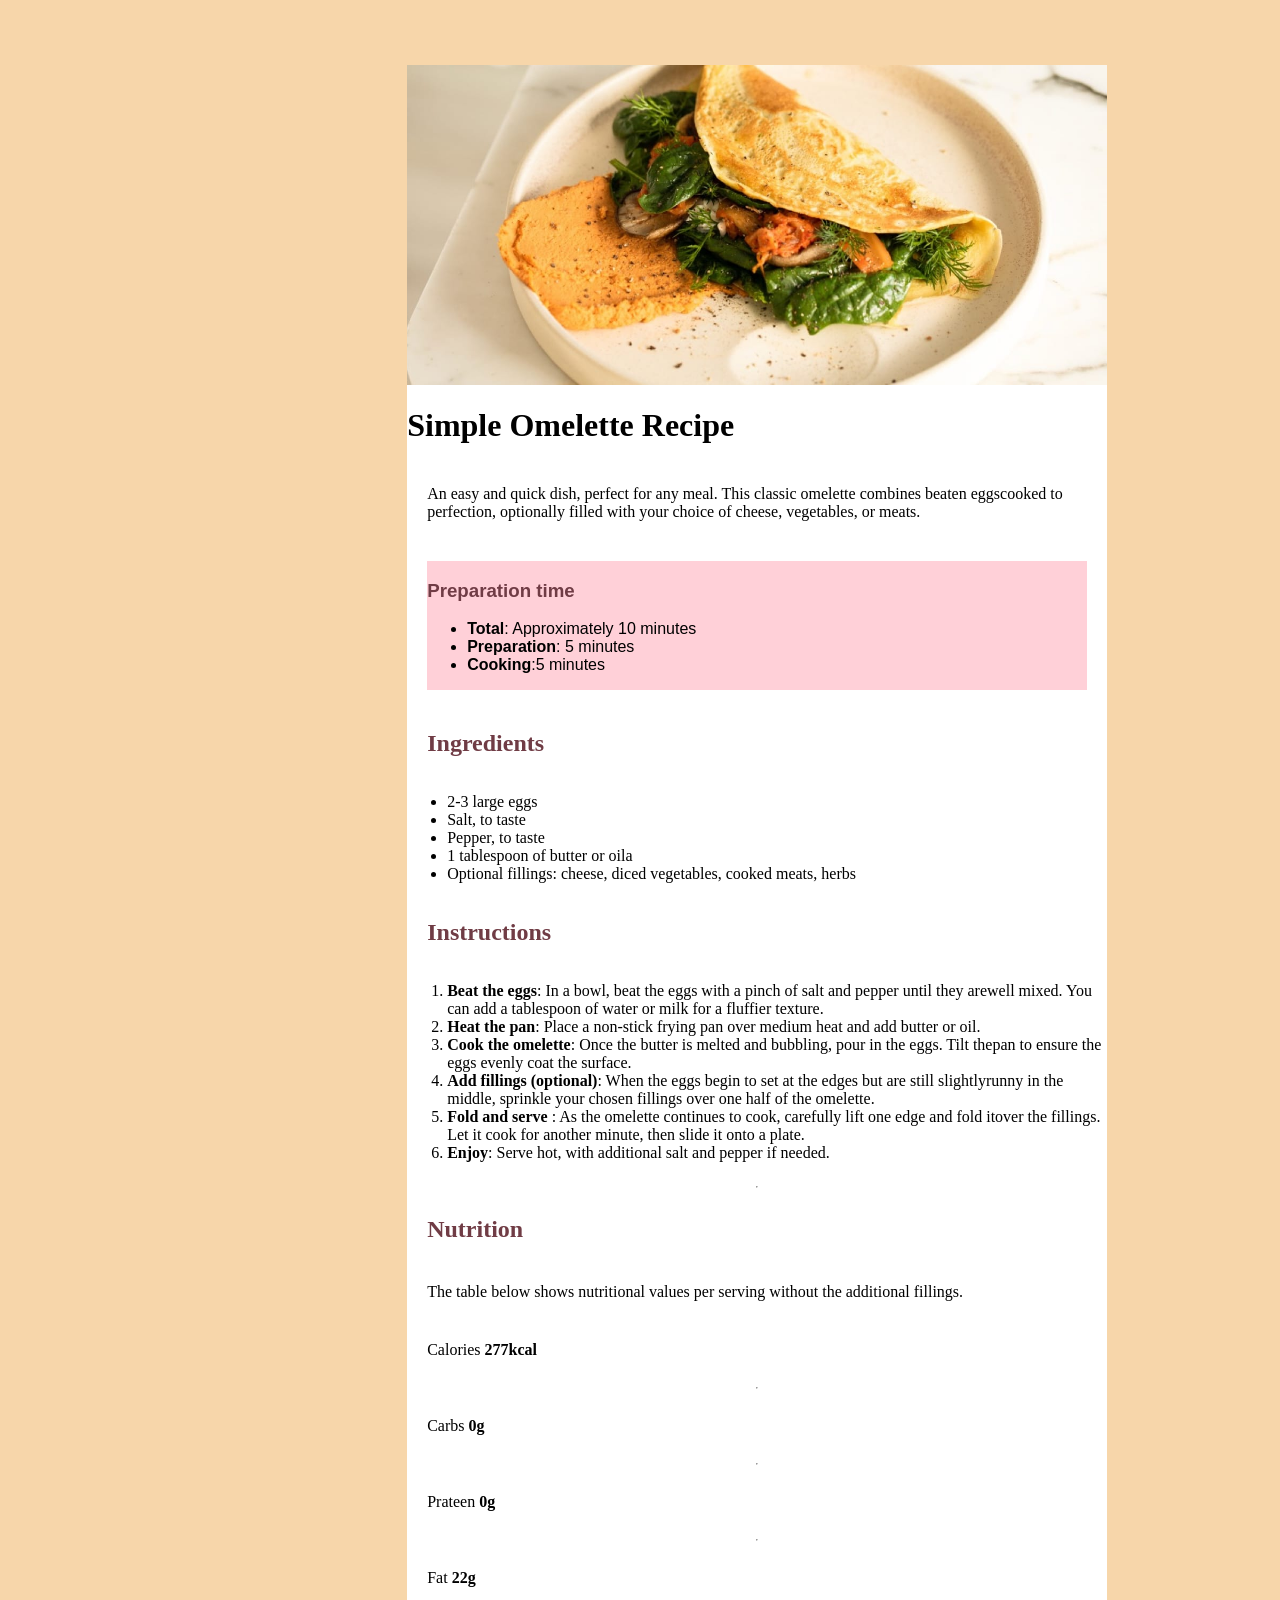
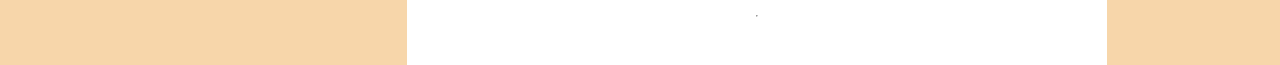
<file: index.html>
<!DOCTYPE html>
<html lang="en">
<head>
    <meta charset="UTF-8">
    <link rel="stylesheet" href="./style.css">
    <title>nurbek

    </title>
</head>
<body>
    <div id="menu">
      <img src="./image-omelette.jpeg" alt="">
      <h1>Simple Omelette Recipe</h1>
      <p>An easy and quick dish, perfect for any meal. This classic omelette combines beaten eggscooked to perfection, optionally filled with your choice of cheese, vegetables, or meats.
    </p>
    <div id="time">
        <h3>Preparation time</h3>
        <ul>
            <li>
                <strong>Total</strong>: Approximately 10 minutes</li>
            <li>
                <strong>Preparation</strong>: 5 minutes
            </li>
            <li>
                <strong>Cooking</strong>:5 minutes
            </li>
        </ul>
    </div>
    <h2>Ingredients</h2>
      <ul>
        <li>2-3 large eggs</li>
         <li>Salt, to taste</li>
        <li>Pepper, to taste</li>  
        <li>1 tablespoon of butter or oila</li>
        <li>Optional fillings: cheese, diced vegetables, cooked meats, herbs</li>
      </ul>
    </hr>
      <h2>Instructions</h2>
           <ol>
            <li><strong>Beat the eggs</strong>: In a bowl, beat the eggs with a pinch of salt and pepper until they arewell mixed. You can add a tablespoon of water or milk for a fluffier texture.</li>
            <li><strong>Heat the pan</strong>: Place a non-stick frying pan over medium heat and add butter or oil.</li>
            <li><strong>Cook the omelette</strong>: Once the butter is melted and bubbling, pour in the eggs. Tilt thepan to ensure the eggs evenly coat the surface.</li>
            <li><strong>Add fillings (optional)</strong>: When the eggs begin to set at the edges but are still slightlyrunny in the middle, sprinkle your chosen fillings over one half of the omelette.
            <li><strong>Fold and serve </strong>: As the omelette continues to cook, carefully lift one edge and fold itover the fillings. Let it cook for another minute, then slide it onto a plate.</li>
           <li><strong>Enjoy</strong>: Serve hot, with additional salt and pepper if needed.</li>
        </ol>
        <hr>
        <h2>Nutrition</h2>
        <p>The table below shows nutritional values per serving without the additional fillings.</p>
          <p id="max">Calories  <strong>277kcal</strong></p>
          <hr>
          <p id="max">Carbs <strong>0g</strong></p>
          <hr>
          <p id="max">Prateen   <strong>0g</strong></p>
          <hr>
          <p id="max">Fat  <strong>22g</strong></p>
          <hr>
    </div>
</body>
</html>
</file>
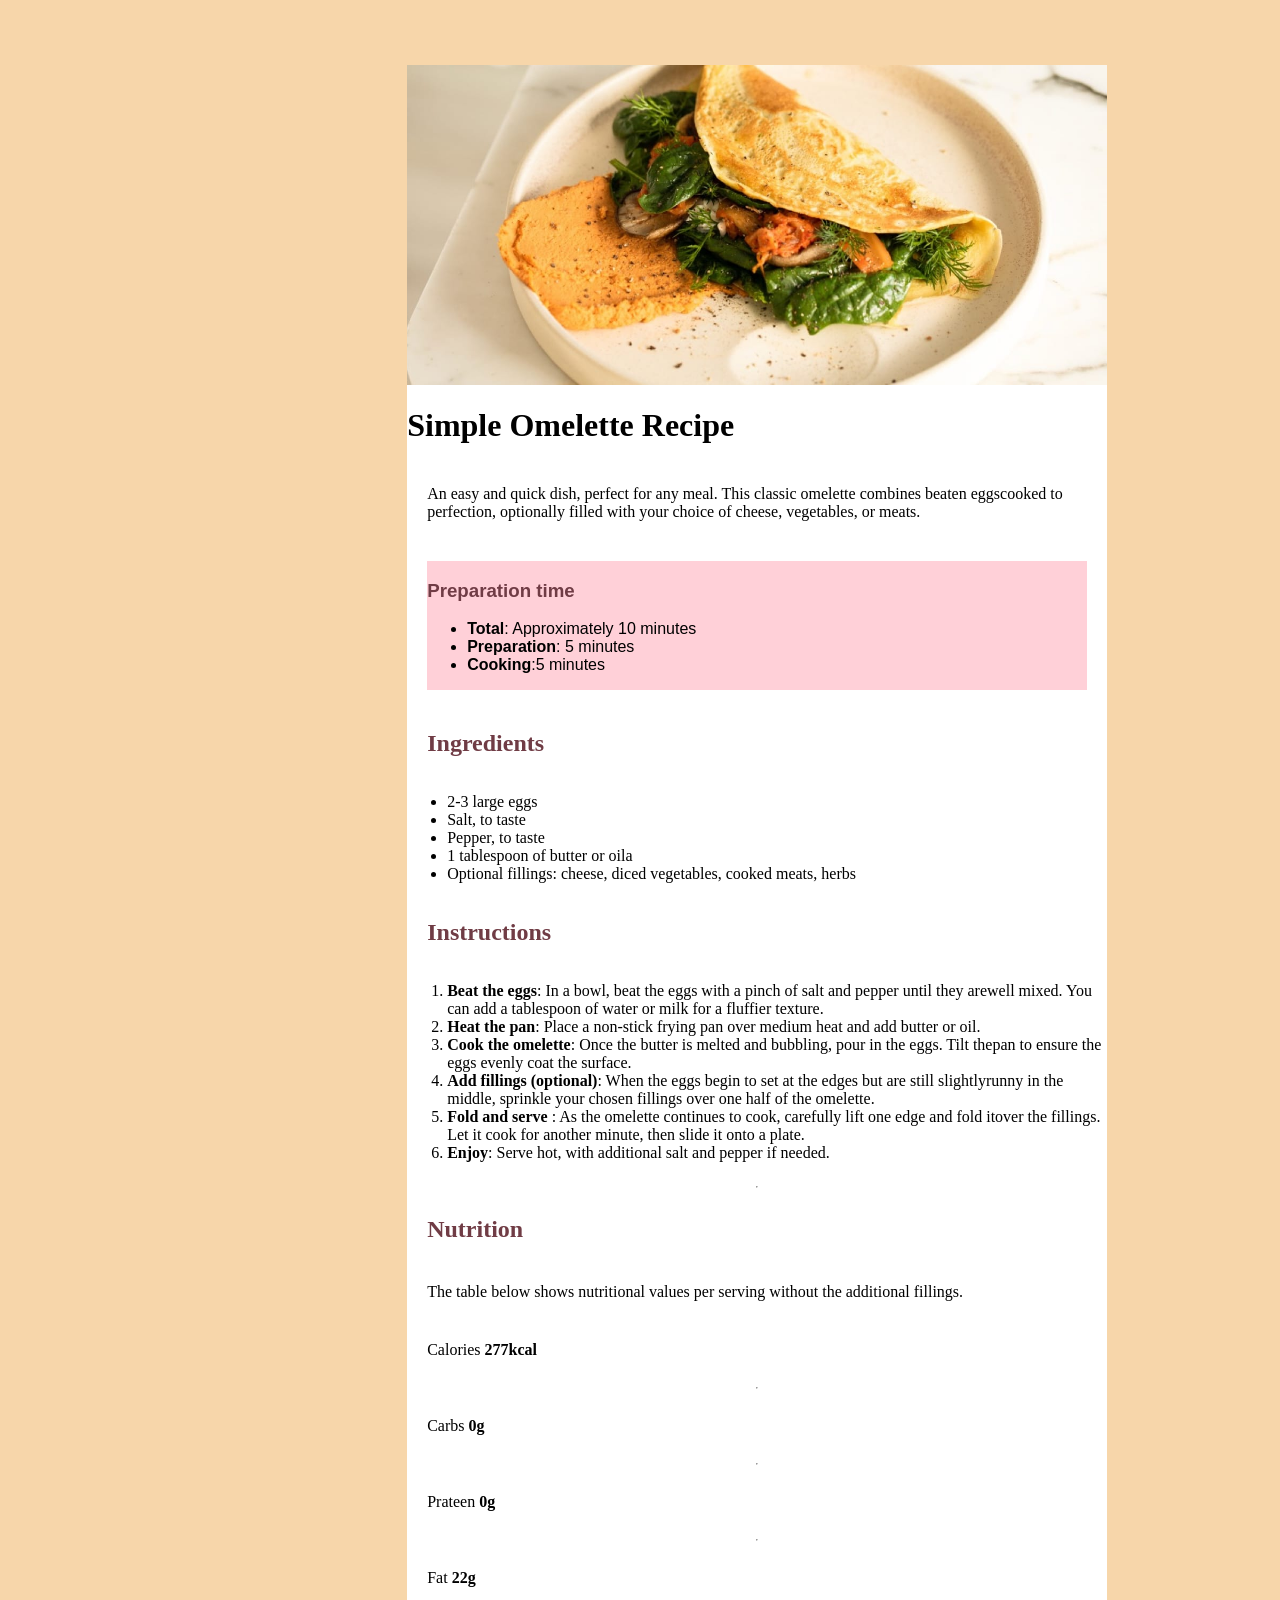
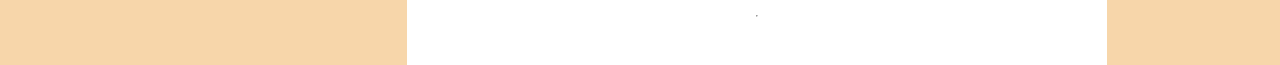
<file: index (1).html>
<!DOCTYPE html>
<html lang="en">
<head>
    <meta charset="UTF-8">
    <link rel="stylesheet" href="./style.css">
    <title>nurbek

    </title>
</head>
<body>
    <div id="menu">
      <img src="./image-omelette.jpeg" alt="">
      <h1>Simple Omelette Recipe</h1>
      <p>An easy and quick dish, perfect for any meal. This classic omelette combines beaten eggscooked to perfection, optionally filled with your choice of cheese, vegetables, or meats.
    </p>
    <div id="time">
        <h3>Preparation time</h3>
        <ul>
            <li>
                <strong>Total</strong>: Approximately 10 minutes</li>
            <li>
                <strong>Preparation</strong>: 5 minutes
            </li>
            <li>
                <strong>Cooking</strong>:5 minutes
            </li>
        </ul>
    </div>
    <h2>Ingredients</h2>
      <ul>
        <li>2-3 large eggs</li>
         <li>Salt, to taste</li>
        <li>Pepper, to taste</li>  
        <li>1 tablespoon of butter or oila</li>
        <li>Optional fillings: cheese, diced vegetables, cooked meats, herbs</li>
      </ul>
    </hr>
      <h2>Instructions</h2>
           <ol>
            <li><strong>Beat the eggs</strong>: In a bowl, beat the eggs with a pinch of salt and pepper until they arewell mixed. You can add a tablespoon of water or milk for a fluffier texture.</li>
            <li><strong>Heat the pan</strong>: Place a non-stick frying pan over medium heat and add butter or oil.</li>
            <li><strong>Cook the omelette</strong>: Once the butter is melted and bubbling, pour in the eggs. Tilt thepan to ensure the eggs evenly coat the surface.</li>
            <li><strong>Add fillings (optional)</strong>: When the eggs begin to set at the edges but are still slightlyrunny in the middle, sprinkle your chosen fillings over one half of the omelette.
            <li><strong>Fold and serve </strong>: As the omelette continues to cook, carefully lift one edge and fold itover the fillings. Let it cook for another minute, then slide it onto a plate.</li>
           <li><strong>Enjoy</strong>: Serve hot, with additional salt and pepper if needed.</li>
        </ol>
        <hr>
        <h2>Nutrition</h2>
        <p>The table below shows nutritional values per serving without the additional fillings.</p>
          <p id="max">Calories  <strong>277kcal</strong></p>
          <hr>
          <p id="max">Carbs <strong>0g</strong></p>
          <hr>
          <p id="max">Prateen   <strong>0g</strong></p>
          <hr>
          <p id="max">Fat  <strong>22g</strong></p>
          <hr>
    </div>
</body>
</html>
</file>
<file: style.css>
body {
    background-color: rgb(247, 214, 170);
  }
#menu {
    margin: 20px;
    display: flex;
    flex-direction: column;
    width: 700px;
    height: 1600px;
    background-color:white;
    position: relative;
    top: 45px;
    left: 30%;
}
#time {   
    margin: 20px;
    font-family: Arial, Helvetica, sans-serif;
    background-color: rgba(255, 178, 190, 0.603);
}
h3 {
    color: rgb(112, 60, 69);
}
h2 {
    color: rgb(112, 60, 69);
    margin: 20px;
}
#max {
    display: inline-block;
    
}
p {
    margin: 20px;
}
</file>
